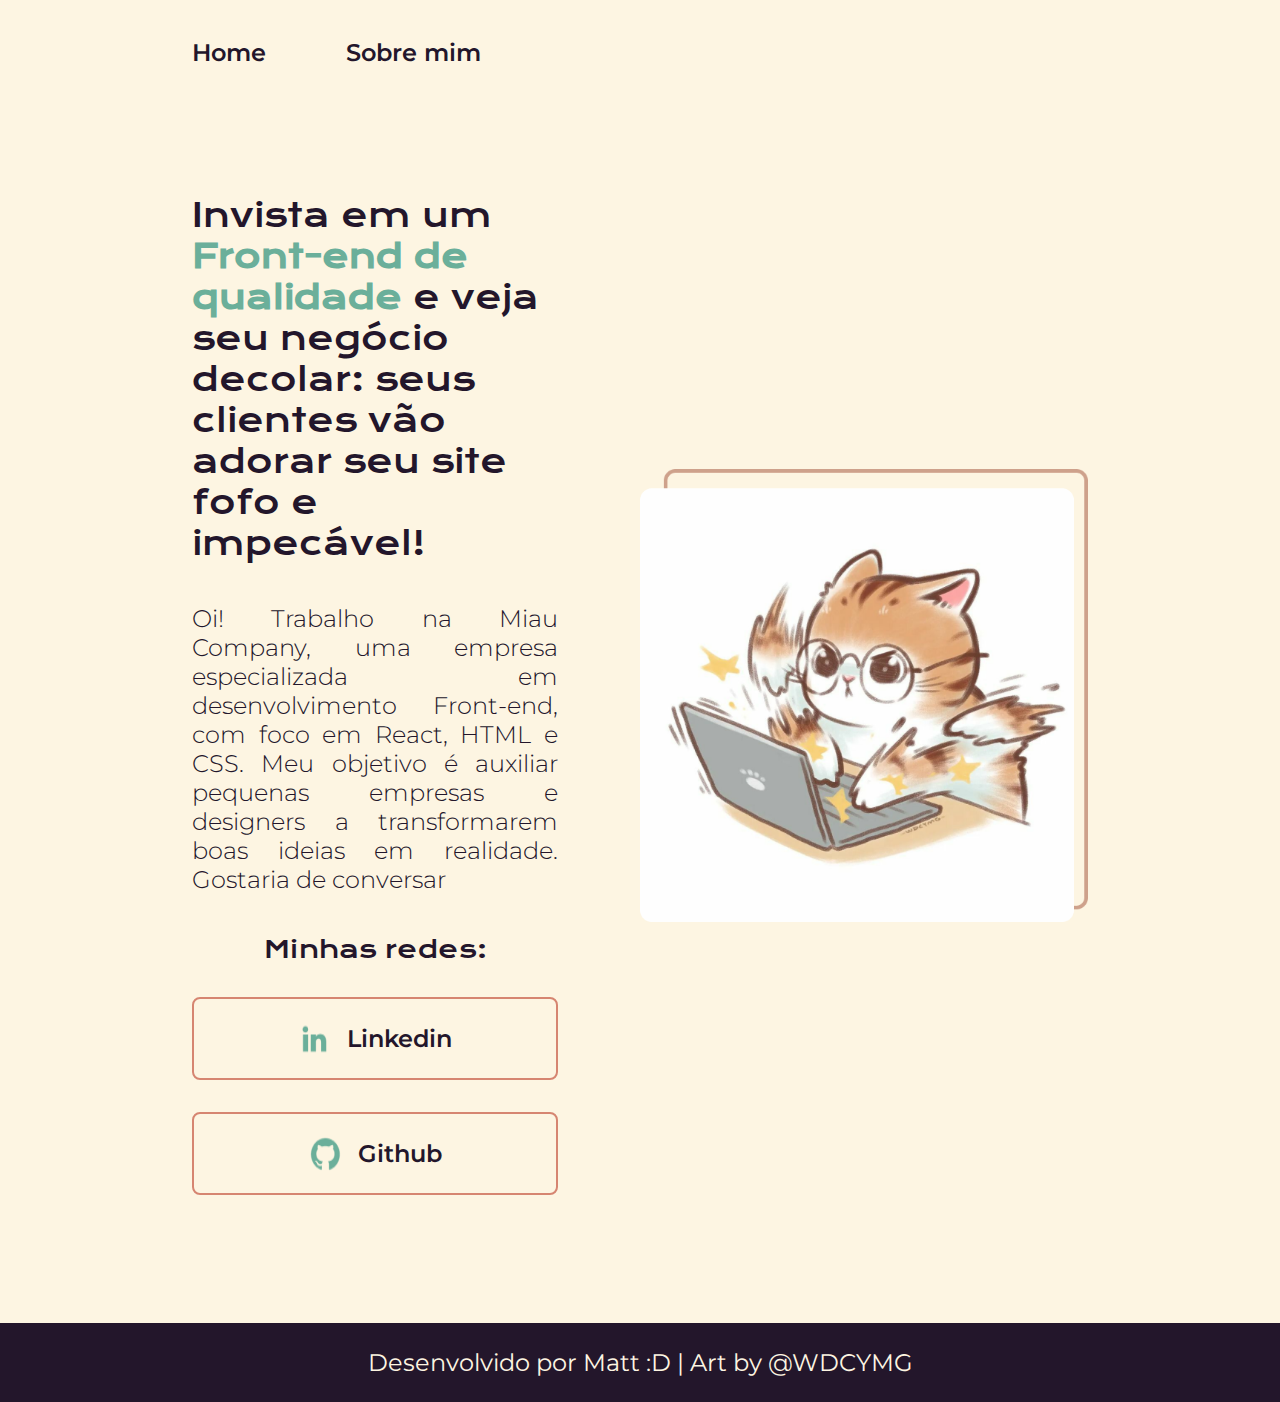
<file: index.html>
<!DOCTYPE html>
<html lang="pt-br">
<head>
    <meta charset="UTF-8">
    <meta name="viewport" content="width=device-width, initial-scale=1.0">
    <link href="./style/reset.css" rel="stylesheet">
    <link rel="stylesheet" href="./style/style.css">
    <title>EX_Portfolio</title>
</head>
<body>
    <header class="cabecalho">
        <nav class="cabecalho__menu">
            <a class="cabecalho__menu_link" href="index.html">Home</a>
            <a class="cabecalho__menu_link" href="about_me.html">Sobre mim</a>
        </nav>
    </header>

    <main class="apresentacao">
        <section class="apresentacao_cont">
            <h1 class="apresentacao_cont_titulo">Invista em um <strong class="titulo-destaque">Front-end de qualidade</strong> e veja seu negócio decolar: seus clientes vão adorar seu site fofo e impecável!</h1>
            <p class="apresentacao_cont_texto">Oi! Trabalho na Miau Company, uma empresa especializada em desenvolvimento Front-end, com foco em React, HTML e CSS. Meu objetivo é auxiliar pequenas empresas e designers a transformarem boas ideias em realidade. Gostaria de conversar</p>
            <div class="apresentacao_links">
                <h2 class="apresentacao_redes">Minhas redes:</h2>
                <a class="apresentacao_links_buttom" href="https://www.linkedin.com/in/mateus-gomes-silva-923029299/">
                    <img src="./assets/linkedin.png" alt="linkedin_logo">
                    Linkedin
                </a>
                <a class="apresentacao_links_buttom" href="https://github.com/darkdastrevas">
                    <img src="./assets/github.png" alt="github_logo">
                    Github 
                </a>
            </div>
        </section>
        <img class="gatinho_codando" src="./assets/Vector.png" alt="gatinho_codando">
    </main>

    <footer>
        <p class="rodape">Desenvolvido por Matt :D  |  Art by @WDCYMG</p>
    </footer>
    
</body>
</html>
</file>
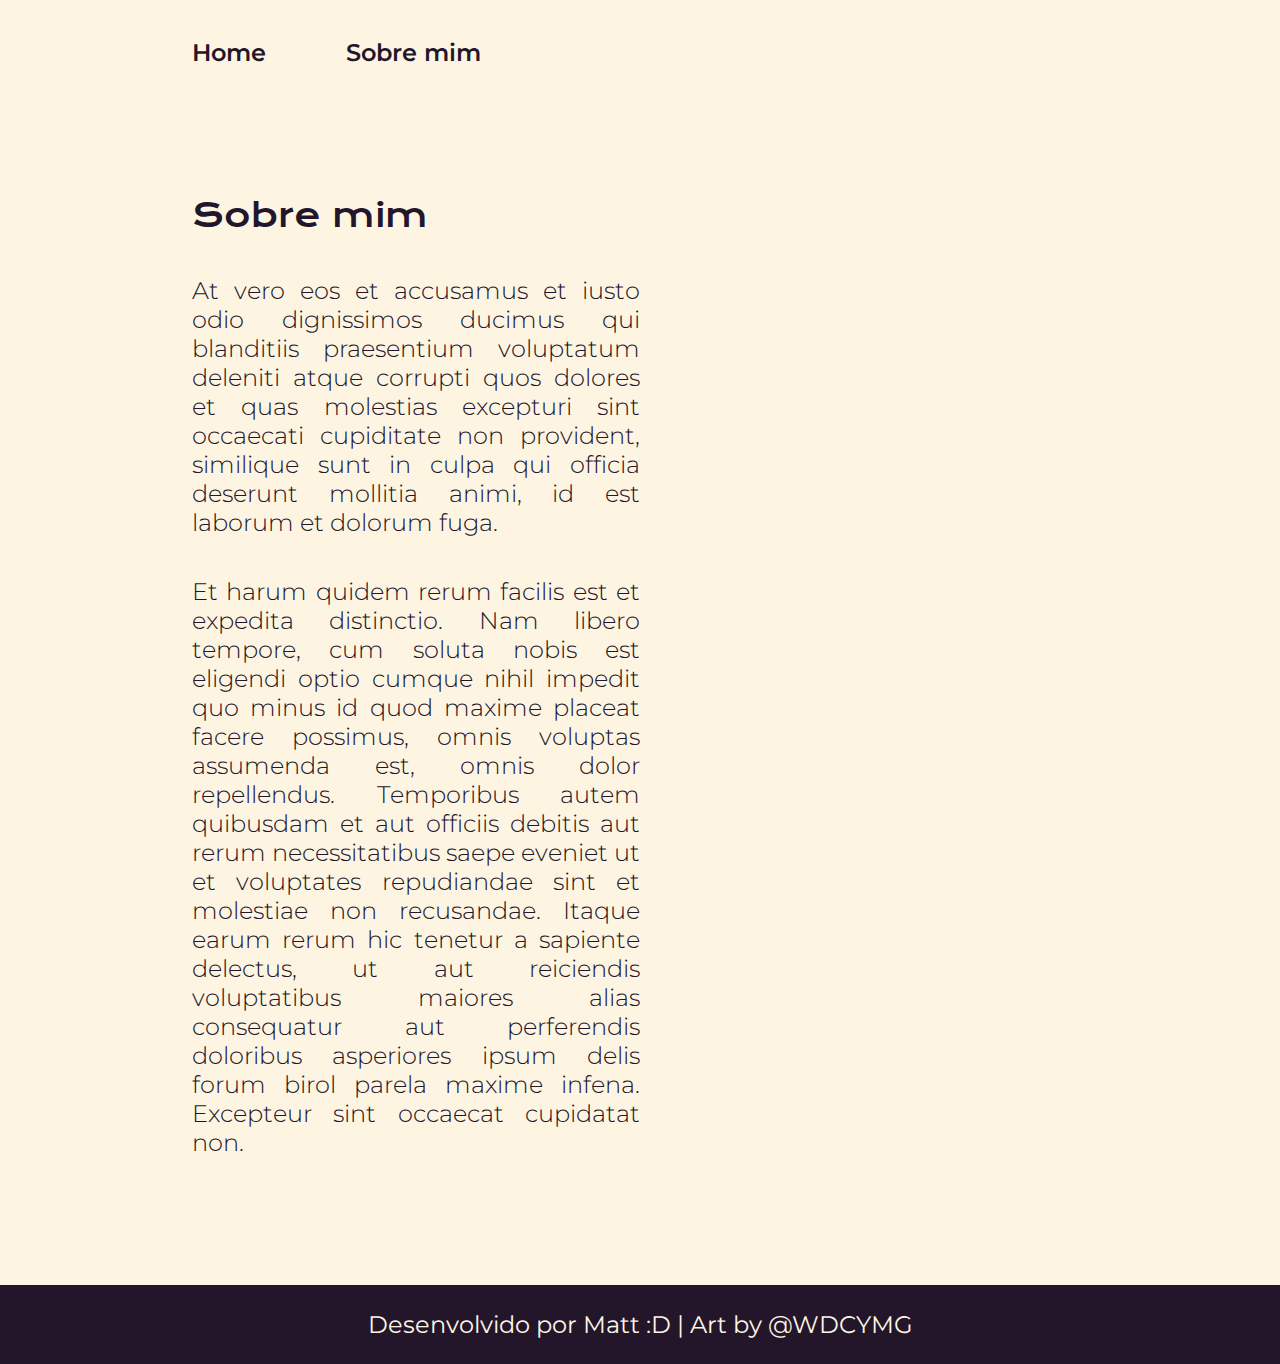
<file: about_me.html>
<!DOCTYPE html>
<html lang="pt-br">
<head>
    <meta charset="UTF-8">
    <meta name="viewport" content="width=device-width, initial-scale=1.0">
    <link href="/style/reset.css" rel="stylesheet">
    <link rel="stylesheet" href="./style/style.css">
    <title>Sobre mim</title>
</head>
<body>
    <header class="cabecalho">
        <nav class="cabecalho__menu">
            <a class="cabecalho__menu_link" href="index.html">Home</a>
            <a class="cabecalho__menu_link" href="about_me.html">Sobre mim</a>
    </header>

    <main class="apresentacao">
        <section class="apresentacao_cont">
            <h1 class="apresentacao_cont_titulo">Sobre mim</h1>
            <p class="apresentacao_cont_texto">At vero eos et accusamus et iusto odio dignissimos ducimus qui blanditiis praesentium voluptatum deleniti atque corrupti quos dolores et quas molestias excepturi sint occaecati cupiditate non provident, similique sunt in culpa qui officia deserunt mollitia animi, id est laborum et dolorum fuga.</p>
            <p class="apresentacao_cont_texto">Et harum quidem rerum facilis est et expedita distinctio. Nam libero tempore, cum soluta nobis est eligendi optio cumque nihil impedit quo minus id quod maxime placeat facere possimus, omnis voluptas assumenda est, omnis dolor repellendus. Temporibus autem quibusdam et aut officiis debitis aut rerum necessitatibus saepe eveniet ut et voluptates repudiandae sint et molestiae non recusandae. Itaque earum rerum hic tenetur a sapiente delectus, ut aut reiciendis voluptatibus maiores alias consequatur aut perferendis doloribus asperiores ipsum delis forum birol parela maxime infena. Excepteur sint occaecat cupidatat non.</p>
        </section>
        <img>
    </main>

    <footer>
        <p class="rodape">Desenvolvido por Matt :D  |  Art by @WDCYMG</p>
    </footer>
</body>
</html>
</file>
<file: style/style.css>
@import url('https://fonts.googleapis.com/css2?family=Krona+One&family=Montserrat:ital,wght@0,100..900;1,100..900&display=swap');

:root {
    /* Cores */
    --color-primary: #23162b;
    --color-secondary: #6baf9a;
    --color-terciary: #d68571;
    --color-bg: #fdf5e2;

    /* Fontes */
    --font-primary: 'Krona One', sans-serif;
    --font-secondary: 'Montserrat', sans-serif;
}

.cabecalho {
    padding: 3% 0 0 15%;
}

.cabecalho__menu {
    display: flex;
    gap: 5rem;

}
.cabecalho__menu_link {
    font-weight: 600;
    font-size: 1.5rem;
    font-style: normal;
    font-family: var(--font-secondary);
    color: var(--color-primary);
}

body {
    box-sizing: border-box;
    background-color: var(--color-bg);
    color: var(--color-primary);
}

.titulo-destaque {
    color: var(--color-secondary);
}

p.texto-destaque {
    font-size: 90%;
}

.apresentacao {
    padding: 10% 15%;
    display: flex;
    flex-direction: row;
    align-items: center;
    justify-content: space-between;
    gap: 82px;
}

.apresentacao_cont {
    width: 50%;
    display: flex;
    flex-direction: column;
    gap: 2.5rem;
}

.gatinho_codando {
    width: 50%;
}
.apresentacao_cont_titulo {
    font-size: 2rem;
    font-family: var(--font-primary);
    font-weight: 400;
    font-style: normal;
}

.apresentacao_cont_texto {
    font-weight: 300;
    font-size: 1.5rem;
    font-style: normal;
    font-family: var(--font-secondary);
    text-align: justify;
    text-justify: inter-word;
}

.apresentacao_links {
    display: flex;
    flex-direction: column;
    justify-content: space-between;
    align-items: center;
    gap: 2rem;
}

.apresentacao_redes {
    font-size: 1.5rem;
    font-family: var(--font-primary);
    font-weight: 400;
    font-style: normal;
}

.apresentacao_links_buttom {
    /* background-color: #d68571; */
    display: flex;
    justify-content: center;
    gap: 16px;
    color: var(--color-primary);
    padding: 21.5px 0;
    width: 100%;
    border: 2px solid var(--color-terciary);
    border-radius: 8px;
    text-align: center;
    font-size: 1.5rem;
    line-height: 36px;
    text-decoration: none;
    font-weight: 600;
    font-family: var(--font-secondary);
}

.apresentacao_links_buttom:hover {
    background-color: var(--color-terciary);
    color: var(--color-bg);
}

.footer {
    display: flex;
    justify-content: flex-end;
}

.creditos-footer {
    color:  var(--color-bg);
    font-weight: 300;
    font-size: 1.15rem;
    font-style: normal;
    font-family: var(--font-secondary);
    text-align: right;
}

.rodape {
    padding: 25px;
    background-color: var(--color-primary);
    color: var(--color-bg);
    font-weight: 400;
    font-size: 1.5rem;
    font-style: normal;
    font-family: var(--font-secondary);
    text-align: center;
}

@media (max-width: 1200px) {

   
    .cabecalho {
        padding: 10%;
    }

    .cabecalho__menu {
        padding: 10%;
        justify-content: center;
    }
    
    .apresentacao {
        flex-direction: column-reverse;
        padding: 5%;
    }

    .apresentacao_cont {
        width: auto;
    }

    }
</file>
